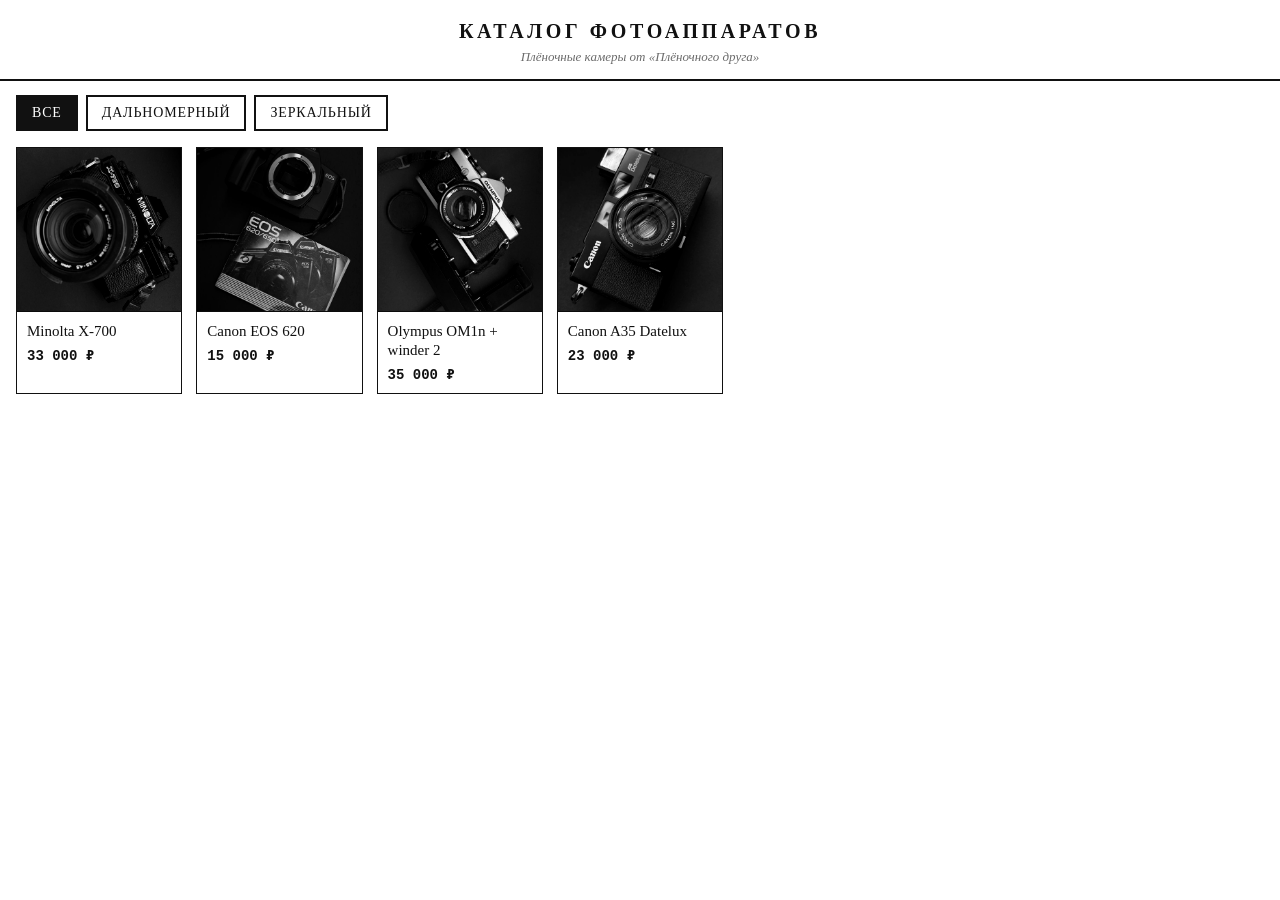
<file: index.html>
<!doctype html>
<html lang="ru">
<head>
  <meta charset="utf-8">
  <meta name="viewport" content="width=device-width, initial-scale=1, viewport-fit=cover">
  <title>Каталог фотоаппаратов</title>
  <!-- Официальный скрипт Telegram для Mini App: тема, кнопка «Назад», окна подтверждения. -->
  <script src="https://telegram.org/js/telegram-web-app.js"></script>
  <!-- Общие стили каталога и админ-панели: один файл, чтобы дизайн совпадал. -->
  <link rel="stylesheet" href="style.css?v=2e8f360b">
</head>
<body>
  <header>
    <h1>Каталог фотоаппаратов</h1>
    <p>Плёночные камеры от «Плёночного друга»</p>
  </header>

  <!-- Вкладки категорий: «Все» и по одной на категорию. Если категорий нет — строки не видно. -->
  <nav id="tabs" class="tabs" hidden></nav>

  <main>
    <div id="grid" class="grid"></div>
    <div id="message" class="message">Загружаю каталог…</div>
  </main>

  <section id="detail" class="detail" aria-hidden="true">
    <!-- Фото товара: листаются свайпом или стрелками, точки показывают, какое фото открыто. -->
    <div id="gallery" class="gallery">
      <div id="gallery-track" class="gallery-track"></div>
      <button id="gallery-prev" class="gallery-arrow prev" type="button" aria-label="Предыдущее фото">‹</button>
      <button id="gallery-next" class="gallery-arrow next" type="button" aria-label="Следующее фото">›</button>
      <div id="gallery-dots" class="gallery-dots"></div>
    </div>
    <div class="body">
      <h2 id="detail-title"></h2>
      <div id="detail-price" class="price"></div>
      <div id="detail-description" class="description"></div>
    </div>
    <div class="actions">
      <button id="detail-back" class="back" type="button">Назад</button>
      <button id="detail-buy" class="buy" type="button">Хочу купить</button>
    </div>
  </section>

  <script>
    // Telegram.WebApp есть, только когда страница открыта внутри Telegram.
    const telegram = window.Telegram ? window.Telegram.WebApp : null;
    const texts = {
      empty: "Каталог пока пуст. Загляни чуть позже!",
      all: "Все",
      loadFailed: "Не получилось загрузить каталог. Закрой окно и открой каталог ещё раз.",
      noBot: "Не получилось открыть чат с ботом. Закрой окно и открой каталог ещё раз.",
    };

    let openedProduct = null;
    // Имя бота приходит в catalog.json: по нему кнопка «Хочу купить» открывает чат с ботом.
    let botUsername = "";

    if (telegram) {
      telegram.ready();
      telegram.expand();
      // Шапка и фон Telegram вокруг окна — белые, как страница.
      telegram.setHeaderColor("#ffffff");
      telegram.setBackgroundColor("#ffffff");
      telegram.BackButton.onClick(closeDetail);
    }

    function showMessage(text) {
      document.getElementById("message").textContent = text;
    }

    function alertUser(text) {
      if (telegram) telegram.showAlert(text); else alert(text);
    }

    // Карточку собираем через textContent, а не innerHTML: так текст из базы не может
    // случайно превратиться в код страницы.
    function createCard(product) {
      const card = document.createElement("article");
      card.className = "card";
      const photo = document.createElement("img");
      photo.src = product.photo_url;
      photo.alt = product.title;
      photo.loading = "lazy";
      const info = document.createElement("div");
      info.className = "info";
      const title = document.createElement("p");
      title.className = "title";
      title.textContent = product.title;
      const price = document.createElement("div");
      price.className = "price";
      price.textContent = product.price;
      info.append(title, price);
      // Фото в рамке: поверх него при зажатии плавно проявляется следующее фото и видны точки.
      const photoBox = document.createElement("div");
      photoBox.className = "card-photo";
      const dots = document.createElement("div");
      dots.className = "card-dots";
      photoBox.append(photo, dots);
      card.append(photoBox, info);
      addHoldPreview(card, photoBox, photo, dots, product);
      return card;
    }

    // --- Листалка фото ---
    // Фото стоят в ряд, браузер сам листает их свайпом (scroll-snap — прокрутка
    // «защёлкивается» ровно на одном фото). Стрелки листают на одно фото, точки показывают номер.

    const track = document.getElementById("gallery-track");

    function currentPhotoIndex() {
      return track.clientWidth ? Math.round(track.scrollLeft / track.clientWidth) : 0;
    }

    function updateGalleryControls() {
      const count = track.children.length;
      const index = currentPhotoIndex();
      document.querySelectorAll("#gallery-dots span").forEach((dot, dotIndex) => {
        dot.classList.toggle("active", dotIndex === index);
      });
      document.getElementById("gallery-prev").disabled = index <= 0;
      document.getElementById("gallery-next").disabled = index >= count - 1;
    }

    function showPhotos(product) {
      // В старом catalog.json было только одно фото (photo_url) — поддерживаем и его.
      const urls = product.photos && product.photos.length ? product.photos : [product.photo_url];
      track.replaceChildren(...urls.map((url, index) => {
        const photo = document.createElement("img");
        photo.src = url;
        photo.alt = product.title + " — фото " + (index + 1);
        return photo;
      }));
      document.getElementById("gallery-dots").replaceChildren(
        ...urls.map(() => document.createElement("span"))
      );
      document.getElementById("gallery").classList.toggle("single", urls.length < 2);
      track.style.scrollBehavior = "auto";
      track.scrollLeft = 0; // новая карточка всегда открывается с первого фото
      track.style.scrollBehavior = "";
      updateGalleryControls();
    }

    function scrollPhotos(step) {
      track.scrollTo({ left: (currentPhotoIndex() + step) * track.clientWidth });
    }

    track.addEventListener("scroll", updateGalleryControls);
    document.getElementById("gallery-prev").addEventListener("click", () => scrollPhotos(-1));
    document.getElementById("gallery-next").addEventListener("click", () => scrollPhotos(1));

    // --- Зажатие карточки: просмотр фото прямо в списке ---
    // Пока палец (или кнопка мышки) зажаты на карточке, фото плавно становится цветным
    // и каждую секунду плавно сменяется следующим: 1 → 2 → 3 → снова 1.
    // Маленькие точки внизу фото показывают, сколько всего фото и какое сейчас.
    // Отпустили — плавно возвращается обложка в ЧБ. Короткое нажатие открывает карточку товара,
    // а зажатие дольше полсекунды — нет: это просто просмотр фото.
    const PHOTO_CHANGE_MS = 1000;
    const PHOTO_FADE_MS = 400; // столько длится плавная смена фото (то же время — в style.css)
    const LONG_PRESS_MS = 500;

    // Плавная смена: новое фото проявляется поверх текущего, потом занимает его место.
    function fadeToPhoto(photoBox, photo, url) {
      if (photo.getAttribute("src") === url) return;
      const next = document.createElement("img");
      next.className = "next";
      next.alt = photo.alt;
      next.src = url;
      photoBox.insertBefore(next, photo.nextSibling);
      // Видимость включаем на следующем кадре — иначе браузер не покажет переход.
      requestAnimationFrame(() => requestAnimationFrame(() => next.classList.add("shown")));
      setTimeout(() => {
        photo.src = url;
        // Убираем верхнее фото, только когда нижнее уже готово, — так не будет мигания.
        photo.decode().catch(() => {}).finally(() => next.remove());
      }, PHOTO_FADE_MS);
    }

    function addHoldPreview(card, photoBox, photo, dots, product) {
      const urls = product.photos && product.photos.length ? product.photos : [product.photo_url];
      let pressedAt = 0; // когда зажали; 0 — сейчас не зажато
      let timer = null;
      let index = 0;
      let wasLongPress = false;

      // Точки по числу фото. Если фото одно, точек нет.
      if (urls.length > 1) dots.replaceChildren(...urls.map(() => document.createElement("span")));

      function markDot() {
        Array.from(dots.children).forEach((dot, dotIndex) => dot.classList.toggle("active", dotIndex === index));
      }

      function startHold(event) {
        if (event.pointerType === "mouse" && event.button !== 0) return; // только левая кнопка
        pressedAt = Date.now();
        wasLongPress = false;
        index = 0;
        markDot();
        card.classList.add("in-color", "holding");
        urls.slice(1).forEach((url) => { new Image().src = url; }); // заранее загружаем остальные фото
        if (urls.length > 1) {
          timer = setInterval(() => {
            index = (index + 1) % urls.length;
            markDot();
            fadeToPhoto(photoBox, photo, urls[index]);
          }, PHOTO_CHANGE_MS);
        }
      }

      function stopHold() {
        if (!pressedAt) return;
        wasLongPress = Date.now() - pressedAt >= LONG_PRESS_MS;
        pressedAt = 0;
        clearInterval(timer);
        timer = null;
        card.classList.remove("in-color", "holding");
        if (index !== 0) {
          index = 0;
          fadeToPhoto(photoBox, photo, urls[0]); // плавно возвращаем обложку
        }
      }

      card.addEventListener("pointerdown", startHold);
      // Отпустили палец, ушли мышкой с карточки или начали листать страницу — заканчиваем просмотр.
      card.addEventListener("pointerup", stopHold);
      card.addEventListener("pointercancel", stopHold);
      card.addEventListener("pointerleave", stopHold);
      // Долгое нажатие не должно открывать меню телефона поверх карточки.
      card.addEventListener("contextmenu", (event) => event.preventDefault());
      card.addEventListener("click", () => {
        if (wasLongPress) {
          wasLongPress = false; // это было зажатие для просмотра фото — карточку не открываем
          return;
        }
        openDetail(product);
      });
    }

    function openDetail(product) {
      openedProduct = product;
      document.getElementById("detail-title").textContent = product.title;
      document.getElementById("detail-price").textContent = product.price;
      document.getElementById("detail-description").textContent = product.description;
      const detail = document.getElementById("detail");
      detail.classList.add("open");
      detail.setAttribute("aria-hidden", "false");
      detail.scrollTop = 0;
      // Фото показываем, когда карточка уже видна: иначе ширина листалки ещё неизвестна.
      showPhotos(product);
      if (telegram) telegram.BackButton.show();
    }

    function closeDetail() {
      openedProduct = null;
      const detail = document.getElementById("detail");
      detail.classList.remove("open");
      detail.setAttribute("aria-hidden", "true");
      if (telegram) telegram.BackButton.hide();
    }

    // «Хочу купить» открывает чат с ботом по ссылке t.me/бот?start=buy_12.
    // Бот покажет товар, спросит подтверждение и отправит заявку админам.
    // Так серверу каталога не нужно принимать заявки: хватает файлов на GitHub Pages.
    function buy(product) {
      if (!botUsername) {
        alertUser(texts.noBot);
        return;
      }
      const link = "https://t.me/" + botUsername + "?start=buy_" + product.id;
      if (telegram) {
        telegram.openTelegramLink(link);
        telegram.close();
      } else {
        window.open(link, "_blank");
      }
    }

    document.getElementById("detail-back").addEventListener("click", closeDetail);
    document.getElementById("detail-buy").addEventListener("click", () => {
      if (openedProduct) buy(openedProduct);
    });

    // --- Вкладки категорий ---
    // Нажали вкладку — в списке остаются только товары этой категории. «Все» — все товары.

    let allProducts = [];
    let selectedCategory = null; // null — вкладка «Все»

    function showProducts() {
      const products = selectedCategory === null
        ? allProducts
        : allProducts.filter((product) => product.category_id === selectedCategory);
      document.getElementById("grid").replaceChildren(...products.map(createCard));
      showMessage(products.length ? "" : texts.empty);
    }

    function renderTabs(categories) {
      const tabs = document.getElementById("tabs");
      tabs.hidden = categories.length === 0;
      const items = [{ id: null, title: texts.all }, ...categories];
      tabs.replaceChildren(...items.map((category) => {
        const tab = document.createElement("button");
        tab.type = "button";
        tab.className = category.id === selectedCategory ? "tab active" : "tab";
        tab.textContent = category.title;
        tab.addEventListener("click", () => {
          selectedCategory = category.id;
          renderTabs(categories);
          showProducts();
        });
        return tab;
      }));
    }

    async function loadCatalog() {
      try {
        // cache: "no-store" — всегда свежий список, а не сохранённый браузером.
        const response = await fetch("catalog.json", { cache: "no-store" });
        if (!response.ok) throw new Error("bad status");
        const catalog = await response.json();
        botUsername = catalog.bot_username;
        allProducts = catalog.products;
        renderTabs(catalog.categories || []);
        showProducts();
      } catch (error) {
        showMessage(texts.loadFailed);
      }
    }

    loadCatalog();
  </script>
</body>
</html>
</file>
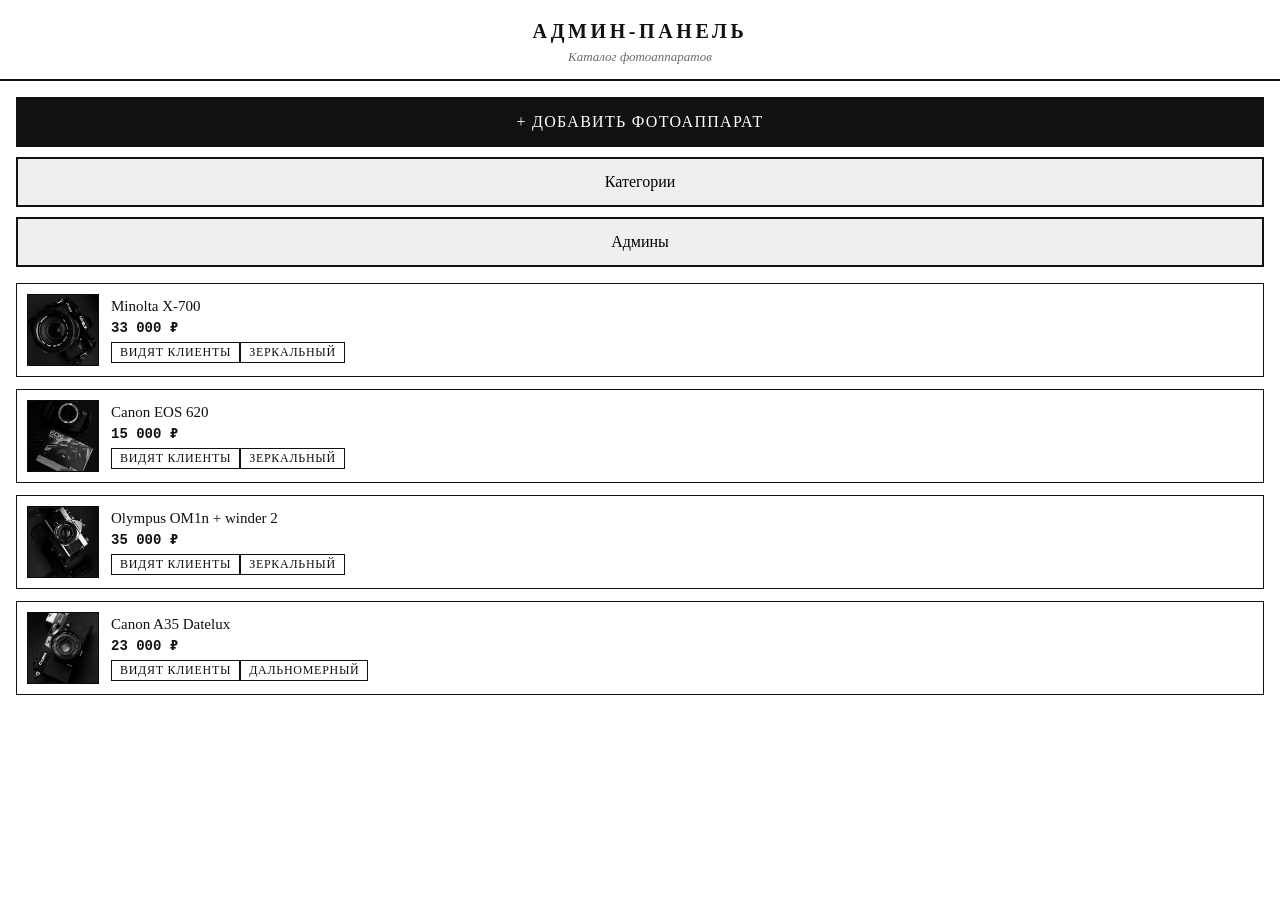
<file: admin.html>
<!doctype html>
<html lang="ru">
<head>
  <meta charset="utf-8">
  <meta name="viewport" content="width=device-width, initial-scale=1, viewport-fit=cover">
  <title>Админ-панель каталога</title>
  <!-- Официальный скрипт Telegram для Mini App. -->
  <script src="https://telegram.org/js/telegram-web-app.js"></script>
  <!-- Те же стили, что у каталога: дизайн совпадает. -->
  <link rel="stylesheet" href="style.css?v=2e8f360b">
</head>
<body>
  <header>
    <h1>Админ-панель</h1>
    <p>Каталог фотоаппаратов</p>
  </header>

  <div class="toolbar">
    <button id="add" class="primary" type="button">+ Добавить фотоаппарат</button>
    <button id="open-categories" type="button">Категории</button>
    <button id="open-admins" type="button">Админы</button>
  </div>

  <main>
    <div id="list" class="list"></div>
    <div id="message" class="message">Загружаю товары…</div>
  </main>

  <!-- Редактор товара поверх списка (как карточка в каталоге). -->
  <section id="editor" class="detail" aria-hidden="true">
    <div class="body">
      <h2 id="editor-heading"></h2>
      <form id="form" class="form">
        <label>Название
          <input id="field-title" name="title" maxlength="100" required>
        </label>
        <label>Цена, ₽
          <input id="field-price" name="price" inputmode="numeric" required>
        </label>
        <label>Описание
          <textarea id="field-description" name="description" maxlength="900" required></textarea>
        </label>
        <label>Категория
          <select id="field-category" name="category_id"></select>
        </label>
        <!-- Фото товара (до 5): первое — обложка, крестик удаляет фото. -->
        <div id="photos-block">
          <p class="field-name">Фото</p>
          <div id="thumbs" class="thumbs"></div>
        </div>
        <!-- Фото из файлов — только на компьютере (локальный режим). Можно выбрать несколько. -->
        <!-- Новый товар: сначала обложка (главное фото), потом остальные фото. -->
        <label id="cover-field">Обложка
          <input id="field-cover" type="file" accept="image/jpeg,image/png">
        </label>
        <label id="photo-field"><span id="photo-field-name">Добавить фото</span>
          <input id="field-photo" name="photo" type="file" accept="image/jpeg,image/png" multiple>
        </label>
        <p id="photo-hint" class="hint"></p>
        <div class="buttons">
          <button id="save" class="primary" type="submit">Сохранить</button>
          <button id="change-photo" type="button">Добавить фото</button>
          <button id="toggle" type="button"></button>
          <button id="delete" class="danger" type="button">Удалить</button>
        </div>
      </form>
    </div>
    <div class="actions">
      <button id="editor-back" class="back" type="button">Назад</button>
    </div>
  </section>

  <!-- Категории: вкладки в каталоге. Добавить, переименовать, поменять порядок, удалить. -->
  <section id="categories" class="detail" aria-hidden="true">
    <div class="body">
      <h2>Категории</h2>
      <p class="hint">Категории — это вкладки над товарами в каталоге. Пустые категории клиенты не видят.</p>
      <form id="category-form" class="form category-add">
        <label>Новая категория
          <input id="field-category-title" maxlength="40" placeholder="Например: Объективы" required>
        </label>
        <button class="primary" type="submit">+ Добавить категорию</button>
      </form>
      <div id="category-list" class="list category-list"></div>
      <div id="category-message" class="message"></div>
    </div>
    <div class="actions">
      <button id="categories-back" class="back" type="button">Назад</button>
    </div>
  </section>

  <!-- Админы каталога: добавляет и убирает только владелец. Список приходит сообщением в чат,
       а не на страницу: сайт открыт всем, а username и ID админов посторонним видеть незачем. -->
  <section id="admins" class="detail" aria-hidden="true">
    <div class="body">
      <h2>Админы</h2>
      <p class="hint">Добавлять и убирать админов может только владелец — создатель группы админов.
        Участники группы админов — тоже админы, добавлять их не нужно.</p>
      <form id="admin-form" class="form category-add">
        <label>@username или ID
          <input id="field-admin-target" maxlength="64" placeholder="Например: @film_friend или 123456789" required>
        </label>
        <button class="primary" type="submit">+ Добавить админа</button>
      </form>
      <p class="hint">ID человек узнает, если напишет боту /myid.</p>
      <button id="admins-list" type="button">Показать список админов</button>
      <p class="hint">Список придёт сообщением в чат с ботом, там же можно убрать админа.</p>
    </div>
    <div class="actions">
      <button id="admins-back" class="back" type="button">Назад</button>
    </div>
  </section>

  <script>
    // Панель работает в двух режимах:
    // - локальный (открыта на компьютере, где работает бот: http://127.0.0.1:8080/admin.html) —
    //   правки и фото сразу уходят боту через его локальный сервер;
    // - Telegram (открыта кнопкой «🛠 Админ-панель» в чате с ботом) — правки уходят боту
    //   через Telegram (sendData), а фото бот попросит прислать сообщением в чат.
    // У товара может быть до 5 фото: первое — обложка, остальные клиент листает в карточке.
    const MAX_PHOTOS = 5;
    const telegram = window.Telegram ? window.Telegram.WebApp : null;
    const isLocal = ["127.0.0.1", "localhost"].includes(location.hostname);
    const inTelegram = !isLocal && telegram && telegram.platform !== "unknown";

    const texts = {
      loadFailed: "Не получилось загрузить товары. Закрой панель и открой её ещё раз.",
      empty: "Товаров пока нет. Нажми «Добавить фотоаппарат».",
      notInTelegram: "Открой панель кнопкой «🛠 Админ-панель» внизу чата с ботом (команда /admin).",
      newHeading: "Новый фотоаппарат",
      editHeading: "Изменить товар",
      hide: "Скрыть от клиентов",
      show: "Показать клиентам",
      confirmDelete: (title) => "Удалить «" + title + "» из каталога? Вернуть его не получится.",
      needPhoto: "Сначала выбери обложку — главное фото фотоаппарата.",
      photoLocalNew: "Сначала выбери обложку — главное фото, его клиенты видят в списке. Потом, если нужно, ещё до 4 фото.",
      otherPhotos: "Остальные фото",
      addPhotos: "Добавить фото",
      photoLocalEdit: (free) => "Можно добавить ещё " + free + " фото. Новые встанут после прежних.",
      photoInChatNew: "Фото (от 1 до 5) пришлёшь в чат с ботом после сохранения.",
      photoInChatEdit: (free) => "Можно добавить ещё " + free + " фото: нажми «Добавить фото», и бот попросит прислать их в чат.",
      photosFull: "Фото уже 5 — это максимум. Чтобы добавить новое, удали лишнее крестиком.",
      tooManyPhotos: (free) => "Можно добавить не больше " + free + " фото.",
      confirmDeletePhoto: "Удалить это фото? Вернуть его не получится.",
      lastPhoto: "Это единственное фото товара. Сначала добавь другое.",
      cover: "обложка",
      noCategory: "без категории",
      noCategories: "Категорий пока нет. Добавь первую — например, «Камеры».",
      productsCount: (count) => "Товаров: " + count,
      saveCategory: "Сохранить",
      deleteCategory: "Удалить",
      moveUp: "Левее",
      moveDown: "Правее",
      confirmDeleteCategory: (title) => "Удалить категорию «" + title + "»?",
      categoryNotEmpty: (title, count) =>
        "В категории «" + title + "» есть товары (" + count + "). Сначала перенеси их в другую категорию, потом удаляй.",
      noPhoto: "фото скрыто",
      visible: "видят клиенты",
      hidden: "скрыт",
      networkError: "Не получилось связаться с ботом. Проверь, что бот запущен.",
      adminsOnlyInTelegram: "Админов можно добавлять только в Telegram: открой панель кнопкой «🛠 Админ-панель».",
    };

    let products = [];
    let categories = []; // по порядку вкладок: {id, title, products — сколько товаров}
    let editing = null; // товар, который сейчас открыт (null — новый товар)

    if (telegram) {
      telegram.ready();
      telegram.expand();
      telegram.setHeaderColor("#ffffff");
      telegram.setBackgroundColor("#ffffff");
      telegram.BackButton.onClick(goBack);
    }

    function alertUser(text) {
      if (inTelegram) telegram.showAlert(text); else alert(text);
    }

    function confirmUser(text, callback) {
      if (inTelegram) telegram.showConfirm(text, callback); else callback(confirm(text));
    }

    function showMessage(text) {
      document.getElementById("message").textContent = text;
    }

    // --- Отправка правок боту ---

    // Telegram-режим: данные уходят боту сообщением, окно панели закрывается само.
    function sendToBot(data) {
      if (!inTelegram) {
        alertUser(texts.notInTelegram);
        return;
      }
      telegram.sendData(JSON.stringify(data));
    }

    // Локальный режим: запрос к серверу бота. Заголовок X-Admin-Panel защищает от
    // команд с чужих сайтов: браузер не даст постороннему сайту его поставить.
    // reopenId — после успешной правки снова открыть этот товар (например, после удаления фото).
    async function callLocal(path, formData, reopenId) {
      try {
        const response = await fetch(path, {
          method: "POST",
          headers: { "X-Admin-Panel": "1" },
          body: formData || new FormData(),
        });
        const answer = await response.json();
        alertUser(answer.message);
        if (answer.ok) {
          closeEditor();
          await loadProducts();
          const reopened = products.find((product) => product.id === reopenId);
          if (reopened) openEditor(reopened);
        }
      } catch (error) {
        alertUser(texts.networkError);
      }
    }

    // --- Список товаров ---

    function createRow(product) {
      const row = document.createElement("article");
      row.className = "row";
      let photo;
      if (product.photo_url) {
        photo = document.createElement("img");
        photo.src = product.photo_url;
        photo.alt = product.title;
        photo.loading = "lazy";
      } else {
        photo = document.createElement("div");
        photo.className = "no-photo";
        photo.textContent = texts.noPhoto;
      }
      const info = document.createElement("div");
      info.className = "info";
      const title = document.createElement("p");
      title.className = "title";
      title.textContent = product.title;
      const price = document.createElement("div");
      price.className = "price";
      price.textContent = product.price;
      const badge = document.createElement("span");
      badge.className = product.is_active ? "badge" : "badge hidden";
      badge.textContent = product.is_active ? texts.visible : texts.hidden;
      const category = document.createElement("span");
      category.className = product.category_id === null || product.category_id === undefined
        ? "badge hidden" : "badge";
      category.textContent = categoryTitle(product.category_id);
      info.append(title, price, badge, category);
      row.append(photo, info);
      row.addEventListener("click", () => openEditor(product));
      return row;
    }

    async function loadProducts() {
      try {
        const response = isLocal
          ? await fetch("api/admin/products", { headers: { "X-Admin-Panel": "1" }, cache: "no-store" })
          : await fetch("admin.json", { cache: "no-store" });
        if (!response.ok) throw new Error("bad status");
        const data = await response.json();
        products = data.products;
        categories = data.categories || [];
        document.getElementById("list").replaceChildren(...products.map(createRow));
        renderCategories();
        showMessage(products.length ? "" : texts.empty);
      } catch (error) {
        showMessage(texts.loadFailed);
      }
    }

    // --- Редактор ---

    function photosOf(product) {
      return product && product.photos ? product.photos : [];
    }

    // Миниатюры фото товара. Крестик есть, только если фото больше одного:
    // без фото товар не показать клиентам.
    function renderThumbs(product) {
      const photos = photosOf(product);
      document.getElementById("photos-block").style.display = photos.length ? "block" : "none";
      document.getElementById("thumbs").replaceChildren(...photos.map((photo, index) => {
        const thumb = document.createElement("div");
        thumb.className = "thumb";
        let picture;
        if (photo.url) {
          picture = document.createElement("img");
          picture.src = photo.url;
          picture.alt = product.title;
        } else {
          picture = document.createElement("div");
          picture.className = "no-photo";
          picture.textContent = texts.noPhoto;
        }
        thumb.append(picture);
        if (photos.length > 1) {
          const remove = document.createElement("button");
          remove.type = "button";
          remove.className = "remove";
          remove.textContent = "×";
          remove.setAttribute("aria-label", "Удалить фото");
          remove.addEventListener("click", () => deletePhoto(product, photo));
          thumb.append(remove);
        }
        if (index === 0) {
          const cover = document.createElement("span");
          cover.className = "cover";
          cover.textContent = texts.cover;
          thumb.append(cover);
        }
        return thumb;
      }));
    }

    function deletePhoto(product, photo) {
      if (photosOf(product).length < 2) {
        alertUser(texts.lastPhoto);
        return;
      }
      confirmUser(texts.confirmDeletePhoto, (agreed) => {
        if (!agreed) return;
        if (isLocal) {
          callLocal("api/admin/products/" + product.id + "/photos/" + photo.id + "/delete", null, product.id);
        } else {
          sendToBot({ action: "delete_photo", id: product.id, photo_id: photo.id });
        }
      });
    }

    // Сколько фото ещё можно добавить товару (новому — все 5).
    function freePhotoPlaces(product) {
      return Math.max(MAX_PHOTOS - photosOf(product).length, 0);
    }

    function openEditor(product) {
      editing = product;
      const isNew = product === null;
      document.getElementById("editor-heading").textContent = isNew ? texts.newHeading : texts.editHeading;
      document.getElementById("field-title").value = isNew ? "" : product.title;
      document.getElementById("field-price").value = isNew ? "" : product.price_value;
      document.getElementById("field-description").value = isNew ? "" : product.description;
      fillCategorySelect(isNew ? null : product.category_id);
      document.getElementById("field-photo").value = "";
      document.getElementById("field-cover").value = "";
      renderThumbs(product);

      // Фото из файлов можно выбрать только на компьютере; в Telegram — прислать в чат.
      const free = freePhotoPlaces(product);
      document.getElementById("cover-field").style.display = isLocal && isNew ? "block" : "none";
      document.getElementById("photo-field").style.display = isLocal && free > 0 ? "block" : "none";
      document.getElementById("photo-field-name").textContent = isNew ? texts.otherPhotos : texts.addPhotos;
      document.getElementById("change-photo").style.display = !isLocal && !isNew && free > 0 ? "block" : "none";
      let hint;
      if (free === 0) hint = texts.photosFull;
      else if (isLocal) hint = isNew ? texts.photoLocalNew : texts.photoLocalEdit(free);
      else hint = isNew ? texts.photoInChatNew : texts.photoInChatEdit(free);
      document.getElementById("photo-hint").textContent = hint;

      const toggle = document.getElementById("toggle");
      toggle.style.display = isNew ? "none" : "block";
      if (!isNew) toggle.textContent = product.is_active ? texts.hide : texts.show;
      document.getElementById("delete").style.display = isNew ? "none" : "block";

      const editor = document.getElementById("editor");
      editor.classList.add("open");
      editor.setAttribute("aria-hidden", "false");
      editor.scrollTop = 0;
      if (telegram) telegram.BackButton.show();
    }

    function closeEditor() {
      editing = null;
      const editor = document.getElementById("editor");
      editor.classList.remove("open");
      editor.setAttribute("aria-hidden", "true");
      if (telegram) telegram.BackButton.hide();
    }

    function formFields() {
      return {
        title: document.getElementById("field-title").value,
        price: document.getElementById("field-price").value,
        description: document.getElementById("field-description").value,
        // Пустой выбор — «без категории» (null), иначе номер категории.
        category_id: document.getElementById("field-category").value
          ? Number(document.getElementById("field-category").value) : null,
      };
    }

    document.getElementById("form").addEventListener("submit", (event) => {
      event.preventDefault();
      const fields = formFields();
      if (!isLocal) {
        sendToBot(editing === null
          ? { action: "add", ...fields }
          : { action: "edit", id: editing.id, ...fields });
        return;
      }
      const data = new FormData();
      data.append("title", fields.title);
      data.append("price", fields.price);
      data.append("description", fields.description);
      data.append("category_id", fields.category_id === null ? "" : String(fields.category_id));
      // Новый товар: обложка идёт первой, за ней остальные фото — в таком порядке их и сохранит бот.
      const cover = document.getElementById("field-cover").files[0];
      if (editing === null && !cover) {
        alertUser(texts.needPhoto);
        return;
      }
      const files = Array.from(document.getElementById("field-photo").files);
      if (editing === null) files.unshift(cover);
      const free = freePhotoPlaces(editing);
      if (files.length > free) {
        alertUser(texts.tooManyPhotos(free));
        return;
      }
      files.forEach((file) => data.append("photo", file));
      callLocal(editing === null ? "api/admin/products" : "api/admin/products/" + editing.id, data);
    });

    document.getElementById("change-photo").addEventListener("click", () => {
      if (editing) sendToBot({ action: "photo", id: editing.id });
    });

    document.getElementById("toggle").addEventListener("click", () => {
      if (!editing) return;
      if (isLocal) callLocal("api/admin/products/" + editing.id + "/toggle");
      else sendToBot({ action: "toggle", id: editing.id });
    });

    document.getElementById("delete").addEventListener("click", () => {
      if (!editing) return;
      const product = editing;
      confirmUser(texts.confirmDelete(product.title), (agreed) => {
        if (!agreed) return;
        if (isLocal) callLocal("api/admin/products/" + product.id + "/delete");
        else sendToBot({ action: "delete", id: product.id });
      });
    });

    // --- Категории ---

    function categoryTitle(categoryId) {
      const category = categories.find((item) => item.id === categoryId);
      return category ? category.title : texts.noCategory;
    }

    // Список «Категория» в редакторе: «без категории» и все категории.
    function fillCategorySelect(selectedId) {
      const select = document.getElementById("field-category");
      const empty = document.createElement("option");
      empty.value = "";
      empty.textContent = texts.noCategory;
      select.replaceChildren(empty, ...categories.map((category) => {
        const option = document.createElement("option");
        option.value = String(category.id);
        option.textContent = category.title;
        return option;
      }));
      select.value = selectedId === null || selectedId === undefined ? "" : String(selectedId);
    }

    // Действие с категорией: на компьютере — запрос к боту, в Telegram — сообщение боту.
    function categoryAction(action, category, extra) {
      if (isLocal) {
        const data = new FormData();
        Object.entries(extra || {}).forEach(([key, value]) => data.append(key, value));
        const paths = {
          category_add: "api/admin/categories",
          category_rename: "api/admin/categories/" + (category && category.id),
          category_delete: "api/admin/categories/" + (category && category.id) + "/delete",
          category_move: "api/admin/categories/" + (category && category.id) + "/move",
        };
        callLocal(paths[action], data);
      } else {
        sendToBot({ action, category_id: category ? category.id : undefined, ...(extra || {}) });
      }
    }

    function smallButton(text, onClick, className) {
      const button = document.createElement("button");
      button.type = "button";
      button.textContent = text;
      if (className) button.className = className;
      button.addEventListener("click", onClick);
      return button;
    }

    // Строка категории: название можно поправить прямо в поле, рядом — кнопки.
    function createCategoryRow(category, index) {
      const row = document.createElement("div");
      row.className = "category-row";
      const input = document.createElement("input");
      input.value = category.title;
      input.maxLength = 40;
      const count = document.createElement("span");
      count.className = "count";
      count.textContent = texts.productsCount(category.products);
      const buttons = document.createElement("div");
      buttons.className = "category-buttons";
      const up = smallButton(texts.moveUp, () => categoryAction("category_move", category, { direction: "up" }));
      up.disabled = index === 0;
      const down = smallButton(texts.moveDown, () => categoryAction("category_move", category, { direction: "down" }));
      down.disabled = index === categories.length - 1;
      buttons.append(
        up,
        down,
        smallButton(texts.saveCategory, () => categoryAction("category_rename", category, { title: input.value })),
        smallButton(texts.deleteCategory, () => {
          if (category.products > 0) {
            alertUser(texts.categoryNotEmpty(category.title, category.products));
            return;
          }
          confirmUser(texts.confirmDeleteCategory(category.title), (agreed) => {
            if (agreed) categoryAction("category_delete", category);
          });
        }, "danger"),
      );
      row.append(input, count, buttons);
      return row;
    }

    function renderCategories() {
      document.getElementById("category-list").replaceChildren(...categories.map(createCategoryRow));
      document.getElementById("category-message").textContent = categories.length ? "" : texts.noCategories;
    }

    function openCategories() {
      renderCategories();
      document.getElementById("field-category-title").value = "";
      const screen = document.getElementById("categories");
      screen.classList.add("open");
      screen.setAttribute("aria-hidden", "false");
      screen.scrollTop = 0;
      if (telegram) telegram.BackButton.show();
    }

    function closeCategories() {
      const screen = document.getElementById("categories");
      screen.classList.remove("open");
      screen.setAttribute("aria-hidden", "true");
      if (telegram) telegram.BackButton.hide();
    }

    // Экран «Админы»: открыть и закрыть так же, как экран категорий.
    function openAdmins() {
      document.getElementById("field-admin-target").value = "";
      const screen = document.getElementById("admins");
      screen.classList.add("open");
      screen.setAttribute("aria-hidden", "false");
      screen.scrollTop = 0;
      if (telegram) telegram.BackButton.show();
    }

    function closeAdmins() {
      const screen = document.getElementById("admins");
      screen.classList.remove("open");
      screen.setAttribute("aria-hidden", "true");
      if (telegram) telegram.BackButton.hide();
    }

    // Действие с админами уходит боту только через Telegram: бот сам проверит, что это владелец.
    function adminsAction(data) {
      if (isLocal) {
        alertUser(texts.adminsOnlyInTelegram);
        return;
      }
      sendToBot(data);
    }

    // Кнопка «Назад» в шапке Telegram: закрывает редактор, а если он не открыт — открытый экран.
    function goBack() {
      if (document.getElementById("editor").classList.contains("open")) closeEditor();
      else if (document.getElementById("admins").classList.contains("open")) closeAdmins();
      else closeCategories();
    }

    document.getElementById("category-form").addEventListener("submit", (event) => {
      event.preventDefault();
      categoryAction("category_add", null, { title: document.getElementById("field-category-title").value });
    });
    document.getElementById("open-categories").addEventListener("click", openCategories);
    document.getElementById("categories-back").addEventListener("click", closeCategories);

    document.getElementById("admin-form").addEventListener("submit", (event) => {
      event.preventDefault();
      adminsAction({ action: "admin_add", target: document.getElementById("field-admin-target").value });
    });
    document.getElementById("admins-list").addEventListener("click", () => adminsAction({ action: "admins_list" }));
    document.getElementById("open-admins").addEventListener("click", openAdmins);
    document.getElementById("admins-back").addEventListener("click", closeAdmins);

    document.getElementById("add").addEventListener("click", () => openEditor(null));
    document.getElementById("editor-back").addEventListener("click", closeEditor);

    loadProducts();
  </script>
</body>
</html>
</file>
<file: style.css>
/* Общие стили каталога фотоаппаратов и админ-панели.
   Один файл для обеих страниц, чтобы дизайн всегда совпадал. */
/* Чёрно-белое оформление: только чёрный, белый и серые. Цвета темы Telegram не используем. */
:root {
  --ink: #111111;
  --paper: #ffffff;
  --grey: #6b6b6b;
  --line: #111111;
}
* { box-sizing: border-box; }
html, body {
  margin: 0;
  background: var(--paper);
  color: var(--ink);
  font-family: Georgia, "Times New Roman", serif;
  -webkit-tap-highlight-color: transparent;
}
header {
  padding: 20px 16px 14px;
  border-bottom: 2px solid var(--line);
  text-align: center;
}
header h1 {
  margin: 0;
  font-size: 20px;
  letter-spacing: 0.18em;
  text-transform: uppercase;
}
header p {
  margin: 6px 0 0;
  font-size: 13px;
  color: var(--grey);
  font-style: italic;
}
main { padding: 16px; }
/* Вкладки категорий: строка под шапкой, листается вбок, если не помещается. */
.tabs {
  display: flex;
  gap: 8px;
  padding: 14px 16px 0;
  overflow-x: auto;
  scrollbar-width: none;
}
.tabs::-webkit-scrollbar { display: none; }
.tabs[hidden] { display: none; }
.tab {
  flex-shrink: 0;
  padding: 8px 14px;
  font-size: 14px;
  background: var(--paper);
  color: var(--ink);
  text-transform: uppercase;
  letter-spacing: 0.06em;
  white-space: nowrap;
}
.tab.active { background: var(--ink); color: var(--paper); }
.grid {
  display: grid;
  grid-template-columns: repeat(auto-fill, minmax(150px, 1fr));
  gap: 14px;
}
.card {
  border: 1px solid var(--line);
  background: var(--paper);
  cursor: pointer;
  display: flex;
  flex-direction: column;
}
.card img {
  width: 100%;
  aspect-ratio: 1 / 1;
  object-fit: cover;
  display: block;
  /* В списке фото чёрно-белые — в стиле плёнки. */
  filter: grayscale(1) contrast(1.05);
  border-bottom: 1px solid var(--line);
  background: #eeeeee;
  /* Плавный переход из ЧБ в цвет и обратно. */
  transition: filter 0.6s ease;
  /* Долгое нажатие на фото не открывает меню телефона «Сохранить картинку». */
  -webkit-touch-callout: none;
  -webkit-user-select: none;
  user-select: none;
}
/* Наведение мышки (только на устройствах с мышкой) или палец, задержанный на карточке, —
   фото становится цветным. Класс in-color ставит скрипт каталога при касании. */
@media (hover: hover) {
  .card:hover img { filter: none; }
}
.card.in-color img { filter: none; }
/* Фото карточки в рамке: при зажатии поверх него плавно проявляется следующее фото. */
.card-photo { position: relative; }
.card-photo img.next {
  position: absolute;
  top: 0;
  left: 0;
  opacity: 0;
  transition: opacity 0.4s ease, filter 0.6s ease;
}
.card-photo img.next.shown { opacity: 1; }
/* Точки внизу фото: сколько всего фото и какое сейчас. Видны, только пока карточка зажата. */
.card-dots {
  position: absolute;
  left: 0;
  right: 0;
  bottom: 8px;
  display: flex;
  justify-content: center;
  gap: 5px;
  opacity: 0;
  transition: opacity 0.3s ease;
  pointer-events: none;
}
.card.holding .card-dots { opacity: 1; }
.card-dots span {
  width: 7px;
  height: 7px;
  border: 1px solid var(--ink);
  background: var(--paper);
}
.card-dots span.active { background: var(--ink); }
/* Если в системе включено «уменьшить движение» — без плавной анимации. */
@media (prefers-reduced-motion: reduce) {
  .card img, .card-photo img.next, .card-dots { transition: none; }
}
.card .info { padding: 10px; }
.card .title {
  font-size: 15px;
  line-height: 1.25;
  margin: 0 0 6px;
}
.card .price {
  font-family: "Courier New", monospace;
  font-weight: bold;
  font-size: 14px;
}
.message {
  text-align: center;
  color: var(--grey);
  font-style: italic;
  padding: 48px 16px;
}
/* Карточка товара поверх списка. */
.detail {
  position: fixed;
  inset: 0;
  background: var(--paper);
  overflow-y: auto;
  display: none;
}
.detail.open { display: block; }
.detail img {
  width: 100%;
  max-height: 60vh;
  object-fit: contain;
  display: block;
  background: #f2f2f2;
  border-bottom: 2px solid var(--line);
  /* В карточке фото цветное: клиент видит реальное состояние камеры. */
}
/* Листалка фото в карточке товара: свайп пальцем или стрелки, точки — какое фото открыто. */
.gallery {
  position: relative;
  background: #f2f2f2;
  border-bottom: 2px solid var(--line);
}
.gallery-track {
  display: flex;
  overflow-x: auto;
  scroll-snap-type: x mandatory;
  scroll-behavior: smooth;
  scrollbar-width: none;
}
.gallery-track::-webkit-scrollbar { display: none; }
.detail .gallery-track img {
  flex: 0 0 100%;
  height: 60vh;
  max-height: 60vh;
  scroll-snap-align: center;
  border-bottom: none;
}
.gallery-arrow {
  position: absolute;
  top: 50%;
  transform: translateY(-50%);
  width: 40px;
  height: 40px;
  padding: 0;
  font-size: 24px;
  line-height: 1;
  background: var(--paper);
  color: var(--ink);
  border: 2px solid var(--ink);
  border-radius: 50%;
}
.gallery-arrow.prev { left: 10px; }
.gallery-arrow.next { right: 10px; }
.gallery-arrow:disabled { opacity: 0.25; }
.gallery-dots {
  position: absolute;
  left: 0;
  right: 0;
  bottom: 10px;
  display: flex;
  justify-content: center;
  gap: 8px;
}
.gallery-dots span {
  width: 9px;
  height: 9px;
  border: 1.5px solid var(--ink);
  background: var(--paper);
}
.gallery-dots span.active { background: var(--ink); }
.gallery.single .gallery-arrow, .gallery.single .gallery-dots { display: none; }
.detail .body { padding: 18px 16px 120px; }
.detail h2 { margin: 0 0 8px; font-size: 22px; line-height: 1.2; }
.detail .price {
  font-family: "Courier New", monospace;
  font-size: 20px;
  font-weight: bold;
  margin-bottom: 16px;
}
.detail .description {
  white-space: pre-wrap;
  line-height: 1.5;
  font-size: 16px;
}
.actions {
  position: fixed;
  left: 0;
  right: 0;
  bottom: 0;
  padding: 12px 16px calc(12px + env(safe-area-inset-bottom));
  background: var(--paper);
  border-top: 1px solid var(--line);
  display: flex;
  gap: 10px;
}
button {
  font-family: inherit;
  font-size: 16px;
  padding: 14px;
  border: 2px solid var(--ink);
  cursor: pointer;
}
.buy { flex: 1; background: var(--ink); color: var(--paper); text-transform: uppercase; letter-spacing: 0.08em; }
.buy:disabled { opacity: 0.5; }
.back { background: var(--paper); color: var(--ink); }

/* --- Админ-панель: те же цвета и шрифты, что у каталога --- */
.toolbar { padding: 16px 16px 0; display: flex; flex-direction: column; gap: 10px; }
.toolbar button { width: 100%; }
.primary { background: var(--ink); color: var(--paper); text-transform: uppercase; letter-spacing: 0.08em; }
.danger { background: var(--paper); color: var(--ink); border-style: dashed; }
.list { display: flex; flex-direction: column; gap: 12px; }
.row {
  display: flex;
  gap: 12px;
  align-items: center;
  border: 1px solid var(--line);
  padding: 10px;
  cursor: pointer;
  background: var(--paper);
}
.row img, .row .no-photo {
  width: 72px;
  height: 72px;
  object-fit: cover;
  filter: grayscale(1) contrast(1.05);
  border: 1px solid var(--line);
  flex-shrink: 0;
  background: #eeeeee;
}
.row .no-photo {
  display: flex;
  align-items: center;
  justify-content: center;
  font-size: 11px;
  color: var(--grey);
  text-align: center;
  font-style: italic;
}
.row .info { flex: 1; min-width: 0; }
.row .title { margin: 0 0 4px; font-size: 15px; line-height: 1.25; }
.row .price { font-family: "Courier New", monospace; font-weight: bold; font-size: 14px; }
.badge {
  display: inline-block;
  margin-top: 6px;
  padding: 2px 8px;
  border: 1px solid var(--ink);
  font-size: 12px;
  text-transform: uppercase;
  letter-spacing: 0.06em;
}
.badge.hidden { border-style: dashed; color: var(--grey); }
.form { display: flex; flex-direction: column; gap: 14px; }
.form label { font-size: 13px; text-transform: uppercase; letter-spacing: 0.08em; }
.form input, .form textarea {
  width: 100%;
  margin-top: 6px;
  padding: 12px;
  border: 2px solid var(--ink);
  border-radius: 0;
  font-family: inherit;
  font-size: 16px;
  background: var(--paper);
  color: var(--ink);
}
.form textarea { min-height: 140px; resize: vertical; }
.form select {
  width: 100%;
  margin-top: 6px;
  padding: 12px;
  border: 2px solid var(--ink);
  border-radius: 0;
  font-family: inherit;
  font-size: 16px;
  background: var(--paper);
  color: var(--ink);
}
/* Экран «Категории» в админ-панели. */
.category-add { margin: 16px 0 20px; }
.category-row {
  border: 1px solid var(--line);
  padding: 10px;
  display: flex;
  flex-direction: column;
  gap: 8px;
}
.category-row input {
  width: 100%;
  padding: 10px;
  border: 2px solid var(--ink);
  border-radius: 0;
  font-family: inherit;
  font-size: 16px;
}
.category-row .count { font-size: 13px; color: var(--grey); font-style: italic; }
.category-buttons { display: flex; flex-wrap: wrap; gap: 8px; }
.category-buttons button { flex: 1 1 70px; padding: 10px 8px; font-size: 14px; background: var(--paper); color: var(--ink); }
.category-buttons button:disabled { opacity: 0.3; }
.form .hint { font-size: 13px; color: var(--grey); font-style: italic; margin: 0; }
.form .field-name { font-size: 13px; text-transform: uppercase; letter-spacing: 0.08em; margin: 0 0 12px; }
.form .buttons { display: flex; flex-wrap: wrap; gap: 10px; }
.form .buttons button { flex: 1 1 140px; }

/* Фото товара в админ-панели: миниатюры, у каждой крестик «удалить», первое — обложка. */
.thumbs { display: flex; flex-wrap: wrap; gap: 10px; }
.thumb { position: relative; width: 84px; }
.thumb img, .thumb .no-photo {
  width: 84px;
  height: 84px;
  object-fit: cover;
  display: block;
  border: 1px solid var(--line);
  background: #eeeeee;
}
.thumb .no-photo {
  display: flex;
  align-items: center;
  justify-content: center;
  font-size: 11px;
  color: var(--grey);
  font-style: italic;
  text-align: center;
}
.thumb .remove {
  position: absolute;
  top: -8px;
  right: -8px;
  width: 28px;
  height: 28px;
  padding: 0;
  font-size: 16px;
  line-height: 1;
  border-radius: 50%;
  background: var(--paper);
  color: var(--ink);
}
.thumb .cover {
  display: block;
  margin-top: 4px;
  font-size: 11px;
  text-transform: uppercase;
  letter-spacing: 0.06em;
  text-align: center;
}
</file>
